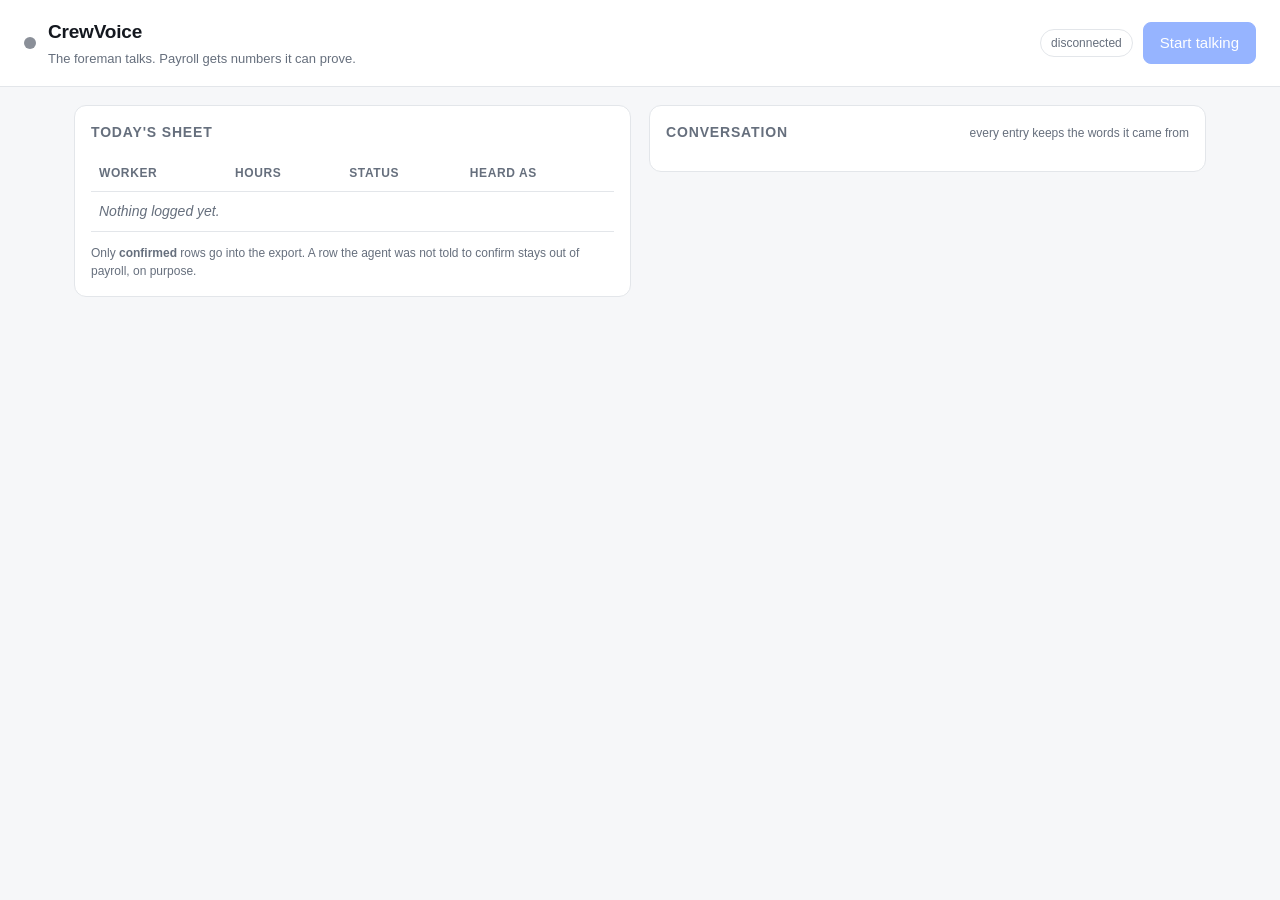
<file: static/index.html>
<!doctype html>
<html lang="en">
<head>
<meta charset="utf-8">
<meta name="viewport" content="width=device-width, initial-scale=1">
<title>CrewVoice - spoken timesheets that can be audited</title>
<link rel="stylesheet" href="/static/styles.css">
</head>
<body>
<header>
  <div class="brand">
    <span class="dot"></span>
    <div>
      <h1>CrewVoice</h1>
      <p class="sub">The foreman talks. Payroll gets numbers it can prove.</p>
    </div>
  </div>
  <div class="actions">
    <span id="mode" class="pill">connecting…</span>
    <button id="talk" class="primary" disabled>Start talking</button>
    <a id="export" class="ghost" href="#" hidden>Export CSV</a>
  </div>
</header>

<main>
  <section class="panel">
    <div class="panel-head">
      <h2>Today's sheet</h2>
      <span id="totals" class="muted"></span>
    </div>
    <table id="sheet">
      <thead>
        <tr><th>Worker</th><th>Hours</th><th>Status</th><th>Heard as</th></tr>
      </thead>
      <tbody id="rows">
        <tr class="empty"><td colspan="4">Nothing logged yet.</td></tr>
      </tbody>
    </table>
    <p class="note">
      Only <strong>confirmed</strong> rows go into the export. A row the agent was not
      told to confirm stays out of payroll, on purpose.
    </p>
  </section>

  <section class="panel">
    <div class="panel-head">
      <h2>Conversation</h2>
      <span class="muted">every entry keeps the words it came from</span>
    </div>
    <div id="log" class="log"></div>
    <form id="typed" class="typed" hidden autocomplete="off">
      <input id="typedInput" placeholder="e.g. Jose nine hours" />
      <button class="ghost" type="submit">Send</button>
    </form>
  </section>
</main>

<script src="/static/app.js"></script>
</body>
</html>
</file>
<file: static/styles.css>
:root {
  color-scheme: light dark;
  --bg: #f6f7f9;
  --panel: #ffffff;
  --ink: #14181f;
  --muted: #666f7d;
  --line: #e3e6ea;
  --accent: #2f6bff;
  --ok: #148f4b;
  --wait: #b3730a;
  --off: #8a8f98;
}
@media (prefers-color-scheme: dark) {
  :root {
    --bg: #0e1116; --panel: #161a21; --ink: #e9edf3; --muted: #98a1ae;
    --line: #262c36; --accent: #6c9bff; --ok: #45c07c; --wait: #e0a53c; --off: #7b828d;
  }
}
* { box-sizing: border-box; }
body {
  margin: 0; background: var(--bg); color: var(--ink);
  font: 15px/1.5 -apple-system, BlinkMacSystemFont, "Segoe UI", Roboto, sans-serif;
}
header {
  display: flex; justify-content: space-between; align-items: center; gap: 16px;
  padding: 18px 24px; border-bottom: 1px solid var(--line); background: var(--panel);
  flex-wrap: wrap;
}
.brand { display: flex; align-items: center; gap: 12px; }
.dot {
  width: 12px; height: 12px; border-radius: 50%; background: var(--off); flex: none;
}
.dot.live { background: var(--ok); box-shadow: 0 0 0 4px color-mix(in srgb, var(--ok) 25%, transparent); }
h1 { margin: 0; font-size: 19px; letter-spacing: -0.01em; }
h2 { margin: 0; font-size: 14px; text-transform: uppercase; letter-spacing: 0.06em; color: var(--muted); }
.sub { margin: 2px 0 0; color: var(--muted); font-size: 13px; }
.actions { display: flex; align-items: center; gap: 10px; }
button, .ghost {
  font: inherit; border-radius: 8px; padding: 9px 16px; cursor: pointer;
  border: 1px solid var(--line); background: transparent; color: var(--ink);
  text-decoration: none;
}
button.primary { background: var(--accent); border-color: var(--accent); color: #fff; }
button.primary.stop { background: #c0392b; border-color: #c0392b; }
button:disabled { opacity: 0.5; cursor: default; }
.pill {
  font-size: 12px; color: var(--muted); border: 1px solid var(--line);
  border-radius: 999px; padding: 4px 10px;
}
main {
  display: grid; grid-template-columns: 1fr 1fr; gap: 18px;
  padding: 18px 24px 40px; max-width: 1180px; margin: 0 auto; align-items: start;
}
@media (max-width: 900px) { main { grid-template-columns: 1fr; } }
.panel { background: var(--panel); border: 1px solid var(--line); border-radius: 12px; padding: 16px; }
.panel-head { display: flex; justify-content: space-between; align-items: baseline; margin-bottom: 12px; gap: 10px; }
.muted { color: var(--muted); font-size: 12px; }
table { width: 100%; border-collapse: collapse; }
th, td { text-align: left; padding: 9px 8px; border-bottom: 1px solid var(--line); font-size: 14px; }
th { font-size: 12px; text-transform: uppercase; letter-spacing: 0.05em; color: var(--muted); font-weight: 600; }
td.empty, tr.empty td { color: var(--muted); font-style: italic; }
tr.pending { background: color-mix(in srgb, var(--wait) 10%, transparent); }
.status { font-size: 12px; font-weight: 600; }
.status.confirmed { color: var(--ok); }
.status.pending { color: var(--wait); }
.status.absent { color: var(--off); }
.note { color: var(--muted); font-size: 12px; margin: 12px 0 0; }
.log { display: flex; flex-direction: column; gap: 8px; max-height: 460px; overflow-y: auto; }
.line { padding: 8px 10px; border-radius: 8px; font-size: 14px; max-width: 92%; }
.line.user { align-self: flex-end; background: color-mix(in srgb, var(--accent) 14%, transparent); }
.line.agent { background: color-mix(in srgb, var(--ink) 7%, transparent); }
.line.tool {
  align-self: stretch; font-family: ui-monospace, SFMono-Regular, Menlo, monospace;
  font-size: 12px; border: 1px dashed var(--line); background: transparent; color: var(--muted);
}
.line.tool b { color: var(--ink); }
.line.tool.rejected { border-color: var(--wait); color: var(--wait); }
.typed { display: flex; gap: 8px; margin-top: 12px; }
.typed[hidden] { display: none; }
.typed input {
  flex: 1; font: inherit; padding: 9px 12px; border-radius: 8px;
  border: 1px solid var(--line); background: var(--bg); color: var(--ink);
}
.line.partial { font-style: italic; }
</file>
